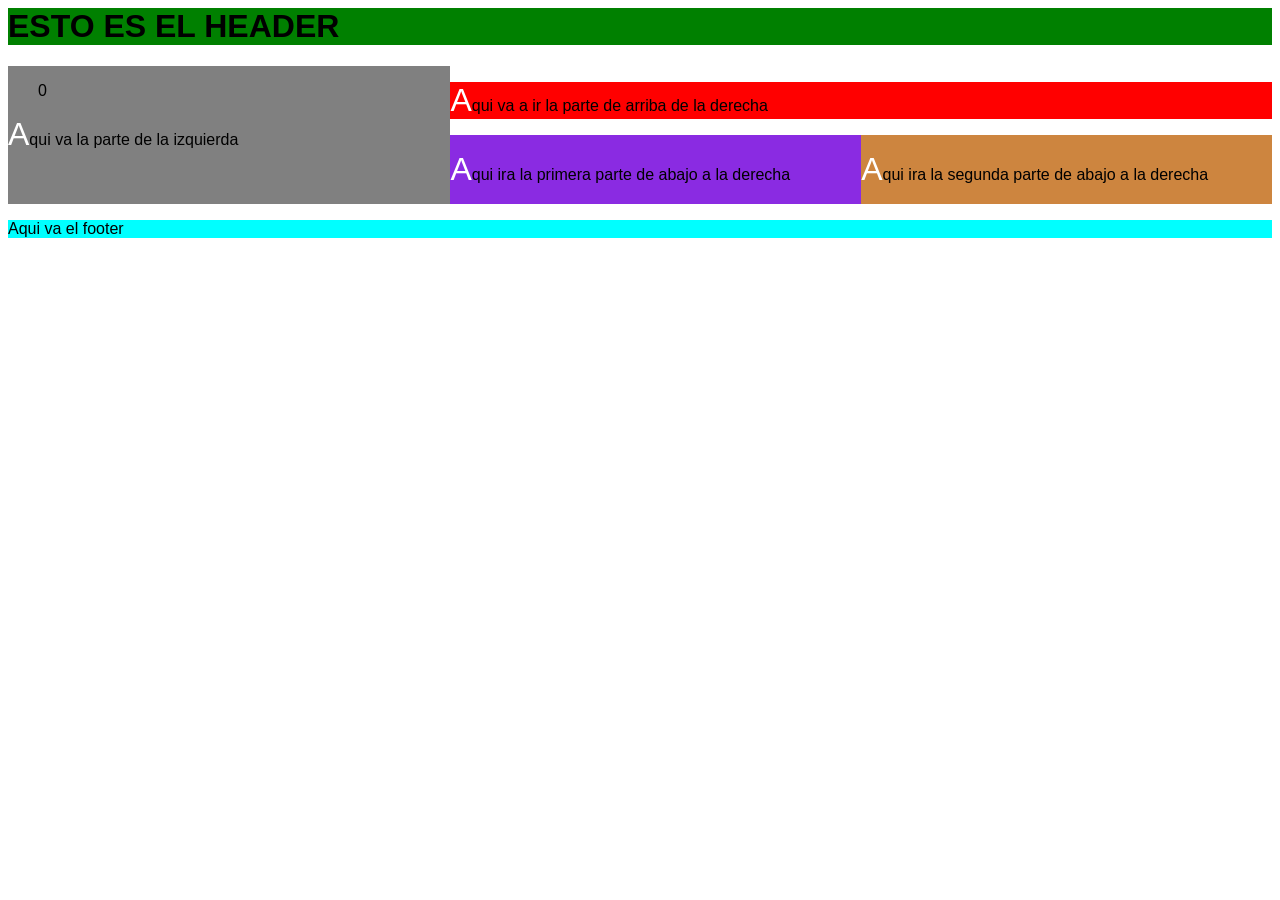
<file: Week2/index.html>
<html lang="en">
<head>
    <meta charset="UTF-8">
    <meta name="viewport" content="width=device-width, initial-scale=1.0">
    <link rel="stylesheet" href="/Week2/assets/css/style.css">
    <title>Document</title>
    
</head>
<body>
    <header>
        <h1>ESTO ES EL HEADER</h1>
    </header>
    <main>
        <aside>0
            <p>Aqui va la parte de la izquierda</p>
        </aside>
        <section>
            <div class="arriba_uno">
                <p>Aqui va a ir la parte de arriba de la derecha</p>
            </div>
           <section class="primera_parte_abajo">
            <div class="izquierda_uno">
                <p>Aqui ira la primera parte de abajo a la derecha </p>
            </div>
            <div class="derecha_uno">
                <p>Aqui ira la segunda parte de abajo a la derecha </p>
            </div>             
           </section> 

        </section>
    </main>
    <footer>
        <p>Aqui va el footer</p>
    </footer>
    
    <script type="module" src="/Week2/assets/js/gestion_datos.js"></script>
</body>
</html>
</file>
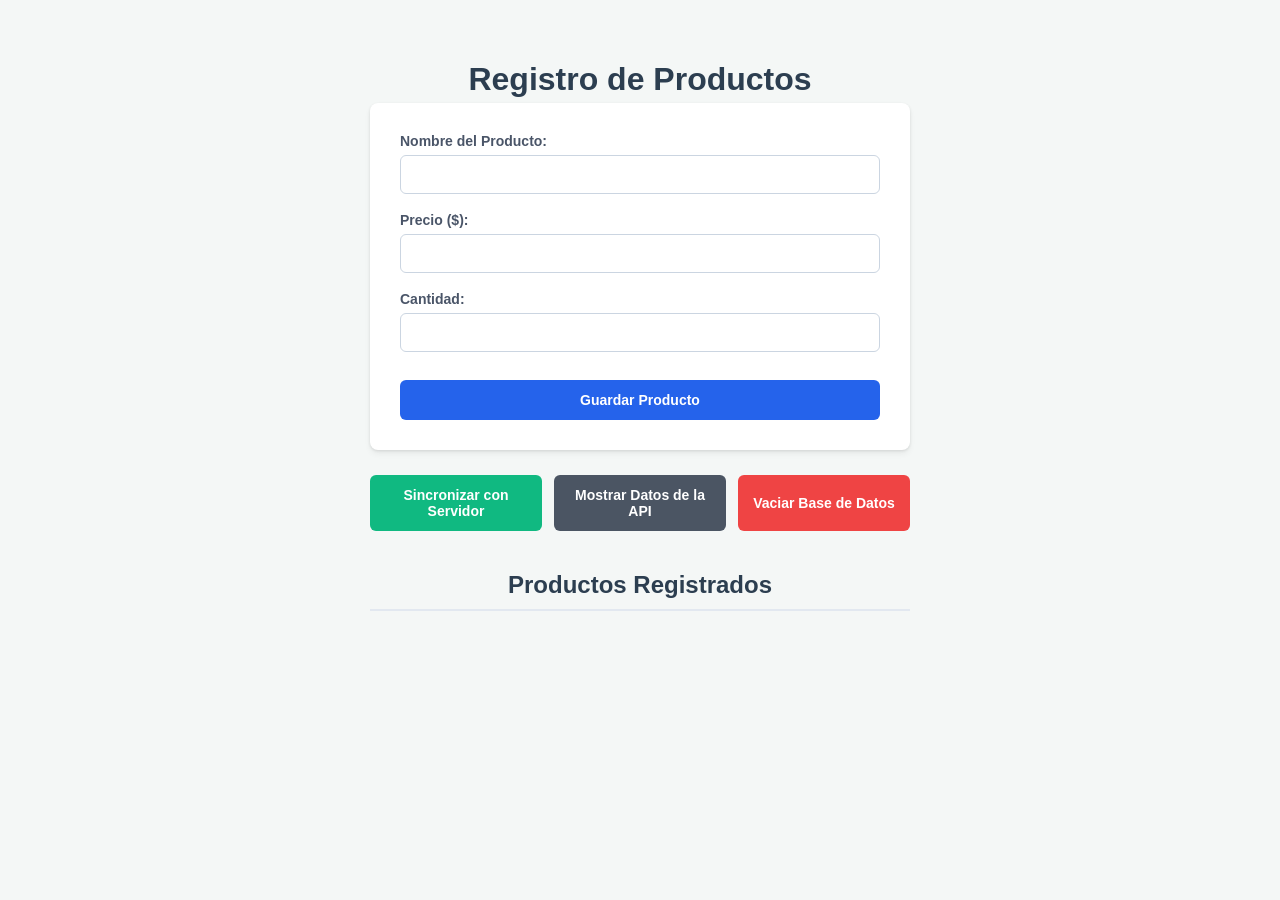
<file: Week4/index.html>
<!DOCTYPE html>
<html lang="es">
<head>
    <meta charset="UTF-8">
    <meta name="viewport" content="width=device-width, initial-scale=1.0">
    <title>Evaluación Desempeño - Gestión de Productos</title>
    <!-- Ruta exacta del CSS externa -->
    <link rel="stylesheet" href="/Week4/assets/css/style.css">
</head>
<body>

    <h1>Registro de Productos</h1>

    <!-- Contenedor para mensajes dinámicos de éxito o error -->
    <div id="contenedor-mensaje"></div>

    <!-- Formulario de captura de datos -->
    <form id="formulario-producto">
        <div>
            <label for="nombre">Nombre del Producto:</label>
            <input type="text" id="nombre">
        </div>
        <div>
            <label for="precio">Precio ($):</label>
            <input type="number" id="precio" step="0.01">
        </div>
        <div>
            <label for="cantidad">Cantidad:</label>
            <input type="number" id="cantidad" min="1">
        </div>
        <button type="submit">Guardar Producto</button>
    </form>

    <!-- Panel de control con sincronización, consulta y vaciado -->
    <div class="panel-botones">
        <button id="btn-sincronizar" type="button">Sincronizar con Servidor</button>
        <button id="btn-mostrar-api" type="button">Mostrar Datos de la API</button>
        <button id="btn-vaciar-api" type="button">Vaciar Base de Datos</button>
    </div>

    <!-- Lista donde se renderizarán los datos dinámicamente -->
    <h2>Productos Registrados</h2>
    <ul id="lista-productos"></ul>

    <!-- Ruta exacta del script de JavaScript externa -->
    <script src="/Week4/assets/js/app.js"></script>
</body>
</html>
</file>
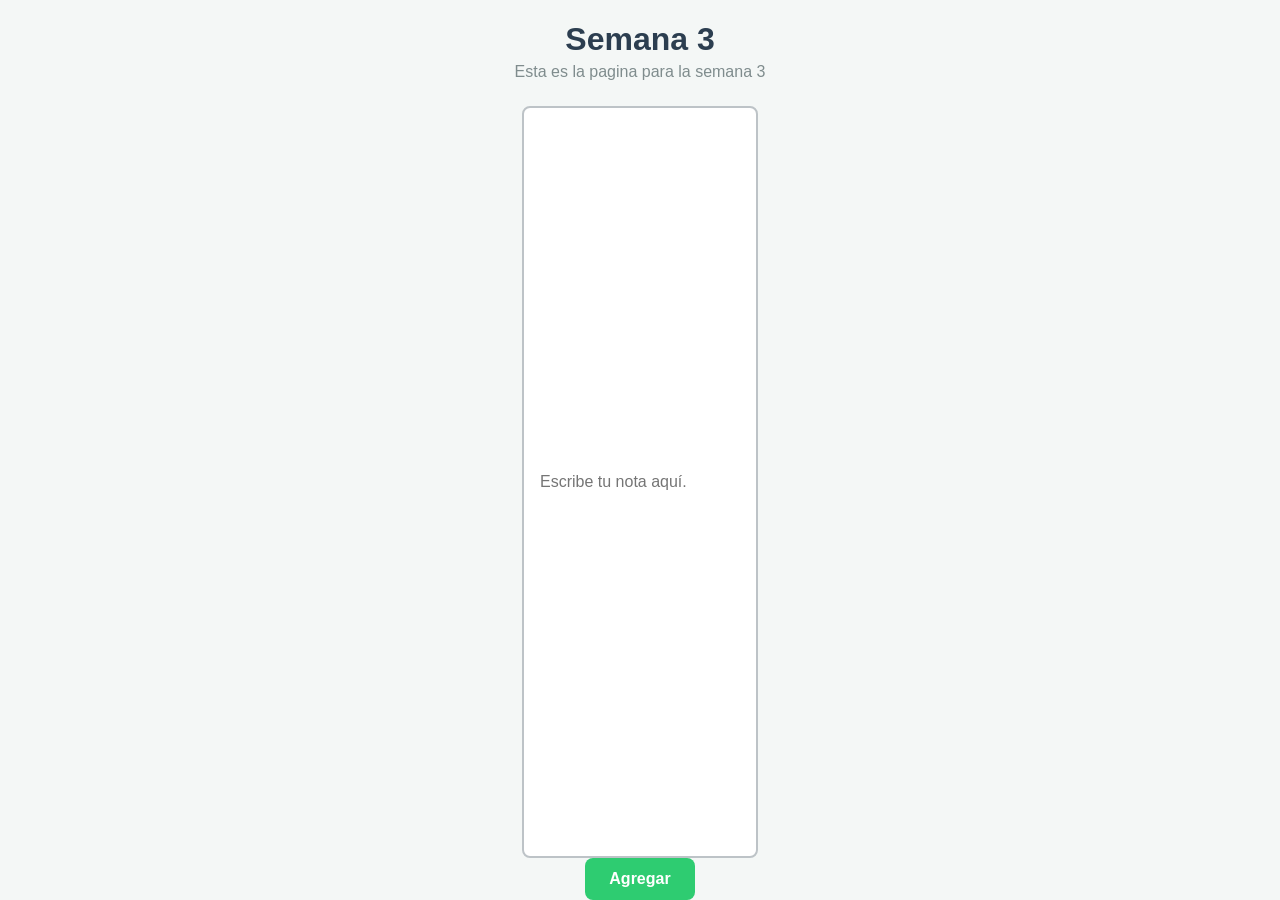
<file: Week3/manipulacion_dom.html>
<!DOCTYPE html>
<html lang="es">
<head>
    <link rel="stylesheet" href="/Week3/assets/css/style.css">
    <meta charset="UTF-8">
    <meta name="viewport" content="width=device-width, initial-scale=1.0">
    <title>Manipulación del DOM</title>
</head>
<body>


    <h1>Semana 3</h1>
    <p>Esta es la pagina para la semana 3</p>

    <input type="text" id="inputNota" placeholder="Escribe tu nota aquí.">
    <button id="btnAgregar">Agregar</button>

    <ul id="listaNotas"></ul>


    <script src="/Week3/assets/js/script.js"></script>
</body>
</html>
</file>
<file: Week2/assets/css/style.css>
* {
  padding: 0;
  box-sizing: border-box;
  font-family: Impact, Haettenschweiler, 'Arial Narrow Bold', sans-serif; }

body header {
  background-color: green; }
body main {
  display: grid;
  grid-template-columns: 35% 1fr;
  /*Pseudo clase = Modifica el estado*/
  /*Pseudo Elemento = Modifica el contenido*/
  /*Pseudo Elemento: Esto sirve para modificar algo en especifico (En este caso la primera letra de cualquier parrafo)*/
  /*Pseudoi Elemento: Esto sirve para agregar algo desde el css*/ }
  body main aside {
    background-color: gray; }
  body main .arriba_uno {
    background-color: red; }
  body main .primera_parte_abajo {
    display: grid;
    grid-template-columns: 1fr 1fr; }
    body main .primera_parte_abajo .izquierda_uno {
      background-color: blueviolet; }
    body main .primera_parte_abajo .derecha_uno {
      background-color: peru; }
  body main p::first-letter {
    font-size: 2em;
    color: white; }
  body main aside::before {
    content: "";
    background-image: url(https://ichef.bbci.co.uk/ace/ws/640/cpsprodpb/118E/production/_98049440_463ebdce-bddb-4485-a0ff-1dccc87b6a22.jpg.webp);
    background-size: contain;
    display: inline-block;
    width: 30px;
    height: 30px; }
body footer {
  background-color: aqua; }

/*# sourceMappingURL=style.css.map */
</file>
<file: Week4/assets/css/style.css>
body {
    font-family: 'Segoe UI', Tahoma, Geneva, Verdana, sans-serif;
    background-color: #f4f7f6;
    color: #333333;
    margin: 0;
    padding: 40px 20px;
    display: flex;
    flex-direction: column;
    align-items: center;
}

h1, h2 {
    color: #2c3e50;
    text-align: center;
}

h1 {
    margin-bottom: 5px;
}

h2 {
    margin-top: 40px;
    border-bottom: 2px solid #e2e8f0;
    padding-bottom: 10px;
    width: 100%;
    max-width: 540px;
}

#contenedor-mensaje {
    width: 100%;
    max-width: 540px;
    padding: 12px 20px;
    margin-bottom: 20px;
    border-radius: 6px;
    font-weight: 600;
    text-align: center;
    transition: all 0.3s ease;
    display: none;
    box-sizing: border-box;
}

#contenedor-mensaje.exito {
    display: block;
    background-color: #def7ec;
    color: #03543f;
    border: 1px solid #84e1bc;
}

#contenedor-mensaje.error {
    display: block;
    background-color: #fde8e8;
    color: #9b1c1c;
    border: 1px solid #f8b4b4;
}

#formulario-producto {
    background-color: #ffffff;
    padding: 30px;
    border-radius: 8px;
    box-shadow: 0 4px 6px rgba(0, 0, 0, 0.05), 0 1px 3px rgba(0, 0, 0, 0.1);
    width: 100%;
    max-width: 540px;
    box-sizing: border-box;
}

#formulario-producto div {
    margin-bottom: 18px;
}

label {
    display: block;
    margin-bottom: 6px;
    font-size: 14px;
    font-weight: 600;
    color: #4a5568;
}

input[type="text"],
input[type="number"] {
    width: 100%;
    padding: 10px 12px;
    border: 1px solid #cbd5e1;
    border-radius: 6px;
    font-size: 15px;
    background-color: #fff;
    box-sizing: border-box;
    transition: border-color 0.2s;
}

input[type="text"]:focus,
input[type="number"]:focus {
    outline: none;
    border-color: #3b82f6;
    box-shadow: 0 0 0 3px rgba(59, 130, 246, 0.15);
}

.panel-botones {
    display: flex;
    gap: 12px;
    margin-top: 25px;
    width: 100%;
    max-width: 540px;
    justify-content: space-between;
}

button {
    font-family: inherit;
    font-size: 14px;
    font-weight: 600;
    border: none;
    border-radius: 6px;
    cursor: pointer;
    transition: background-color 0.2s, transform 0.1s;
}

button:active {
    transform: scale(0.98);
}

#formulario-producto button[type="submit"] {
    width: 100%;
    padding: 12px;
    background-color: #2563eb;
    color: #ffffff;
    margin-top: 10px;
}

#btn-sincronizar {
    flex: 1;
    padding: 12px 10px;
    background-color: #10b981;
    color: #ffffff;
}

#btn-mostrar-api {
    flex: 1;
    padding: 12px 10px;
    background-color: #4b5563;
    color: #ffffff;
}

#btn-vaciar-api {
    flex: 1;
    padding: 12px 10px;
    background-color: #ef4444;
    color: #ffffff;
}

#lista-productos {
    width: 100%;
    max-width: 540px;
    padding: 0;
    margin: 20px 0 0 0;
    list-style: none;
}

#lista-productos li {
    background-color: #ffffff;
    padding: 14px 18px;
    margin-bottom: 10px;
    border-radius: 6px;
    border-left: 4px solid #3b82f6;
    box-shadow: 0 2px 4px rgba(0, 0, 0, 0.02);
    display: flex;
    justify-content: space-between;
    align-items: center;
    font-size: 15px;
}

#lista-productos li button {
    padding: 6px 12px;
    background-color: #ef4444;
    color: #ffffff;
    font-size: 13px;
}
</file>
<file: Week3/assets/css/style.css>
/* Reset básico y centrado absoluto en la pantalla */
    body {
        font-family: 'Segoe UI', Tahoma, Geneva, Verdana, sans-serif;
        display: flex;
        flex-direction: column;
        align-items: center;
        justify-content: center;
        min-height: 100vh;
        margin: 0;
        background-color: #f4f7f6; /* Color de fondo suave */
        color: #333;
    }

    /* Títulos centrados */
    h1 {
        margin-bottom: 5px;
        color: #2c3e50;
    }

    p {
        margin-top: 0;
        margin-bottom: 25px;
        color: #7f8c8d;
    }

    /* Contenedor del formulario (Input + Botón) */
    .contenedor-formulario {
        display: flex;
        gap: 10px; /* Espacio entre el input y el botón */
        margin-bottom: 30px;
        width: 100%;
        max-width: 400px; /* Controla el ancho máximo en pantallas grandes */
        padding: 0 20px;
        box-sizing: border-box;
    }

    /* Estilo estilizado para el Input */
    #inputNota {
        flex: 1; /* El input toma todo el espacio disponible */
        padding: 12px 16px;
        border: 2px solid #bdc3c7;
        border-radius: 8px;
        font-size: 16px;
        outline: none;
        transition: border-color 0.3s;
    }

    /* Cambio de color cuando haces clic en el input */
    #inputNota:focus {
        border-color: #3498db;
    }

    /* Estilo para el Botón Agregar */
    #btnAgregar {
        padding: 12px 24px;
        background-color: #2ecc71; /* Verde éxito */
        color: white;
        border: none;
        border-radius: 8px;
        font-size: 16px;
        font-weight: bold;
        cursor: pointer;
        transition: background-color 0.3s;
    }

    #btnAgregar:hover {
        background-color: #27ae60; /* Verde más oscuro al pasar el cursor */
    }

    /* Lista de notas centrada */
    ul {
        list-style: none;
        padding: 0;
        margin: 0;
        width: 100%;
        max-width: 400px;
        padding: 0 20px;
        box-sizing: border-box;
    }

    /* Tarjetas de cada nota individual */
    li {
        display: flex;
        justify-content: space-between;
        align-items: center;
        background: white;
        padding: 14px 18px;
        margin-bottom: 12px;
        border-radius: 8px;
        box-shadow: 0 4px 6px rgba(0, 0, 0, 0.05); /* Sombra suave */
        border-left: 5px solid #3498db; /* Línea decorativa azul a la izquierda */
        font-size: 16px;
        word-break: break-word; /* Evita que textos largos rompan el diseño */
    }

    /* Botón Eliminar dentro de la nota */
    li button {
        background-color: #e74c3c; /* Rojo peligro */
        color: white;
        border: none;
        padding: 6px 12px;
        border-radius: 6px;
        cursor: pointer;
        font-weight: 6px;
        font-size: 14px;
        margin-left: 15px;
        transition: background-color 0.3s;
    }

    li button:hover {
        background-color: #c0392b; /* Rojo más oscuro al pasar el cursor */
    }
</file>
